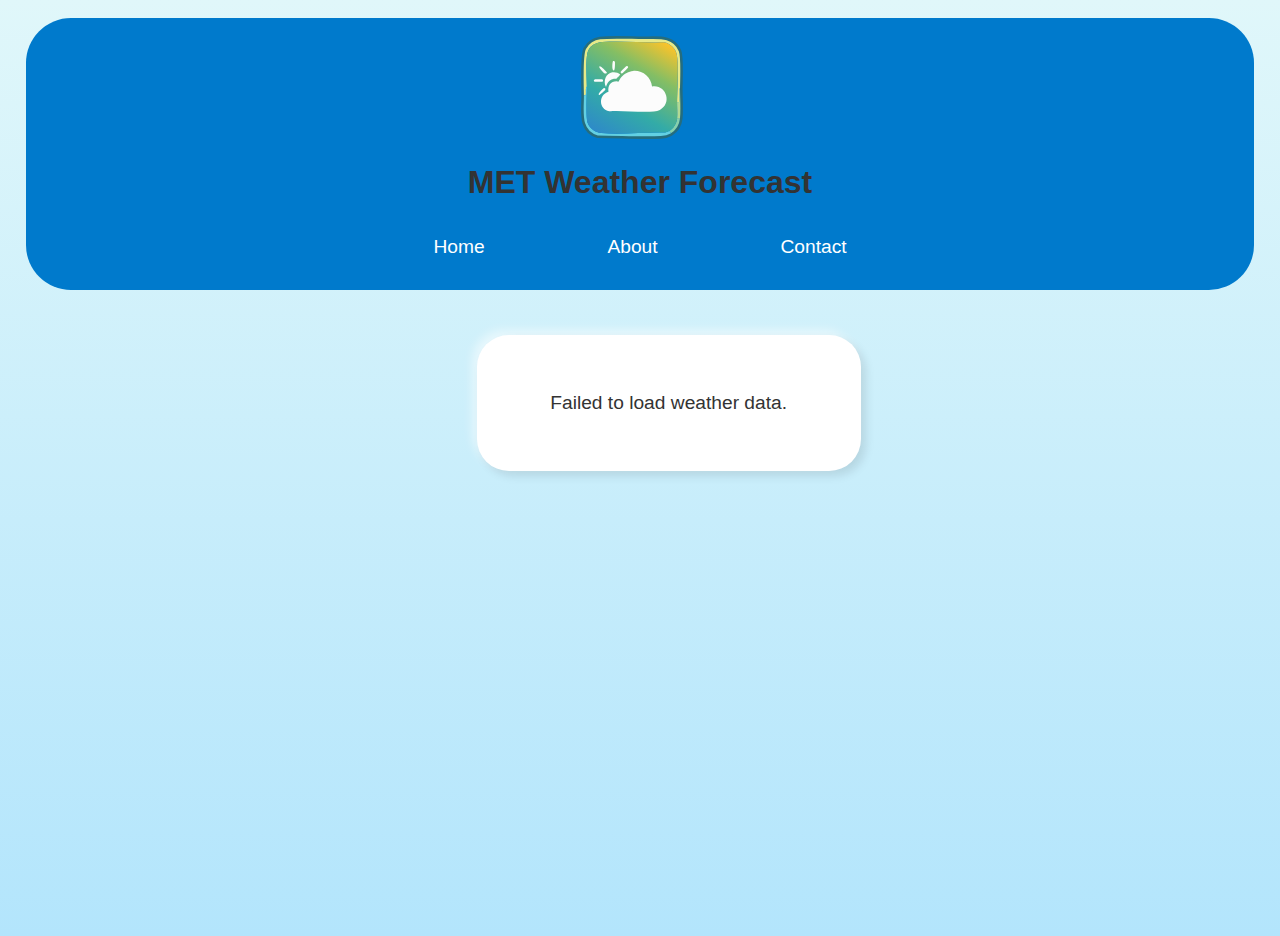
<file: templates/index.html>
<!DOCTYPE html>
<html lang="en">

<head>
    <meta charset="UTF-8">
    <meta name="viewport" content="width=device-width, initial-scale=1.0">
    <title>MET Weather App</title>
    <link rel="stylesheet" href="../static/style.css">
</head>

<body>
    <header>
        <img src="../static/images/Logo.svg" alt="MET Logo" class="logo">
        <h1>MET Weather Forecast</h1>
        <nav>
            <a href="index.html">Home</a>
            <a href="about.html">About</a>
            <a href="contact.html">Contact</a>
        </nav>
    </header>
    <main>
        <div id="weather-container">
            <h2>Weather in <span id="location">Oslo</span></h2>
            <img id="weather-icon" src="../static/images/icon.svg" alt="Weather Icon">
            <p><strong>Temperature:</strong> <span id="temperature"></span>°C</p>
            <p><strong>Wind Speed:</strong> <span id="wind"></span> m/s</p>
            <p><strong>Condition:</strong> <span id="condition"></span></p>
        </div>
    </main>
    <script src="../static/script.js"></script>
</body>

</html>
</file>
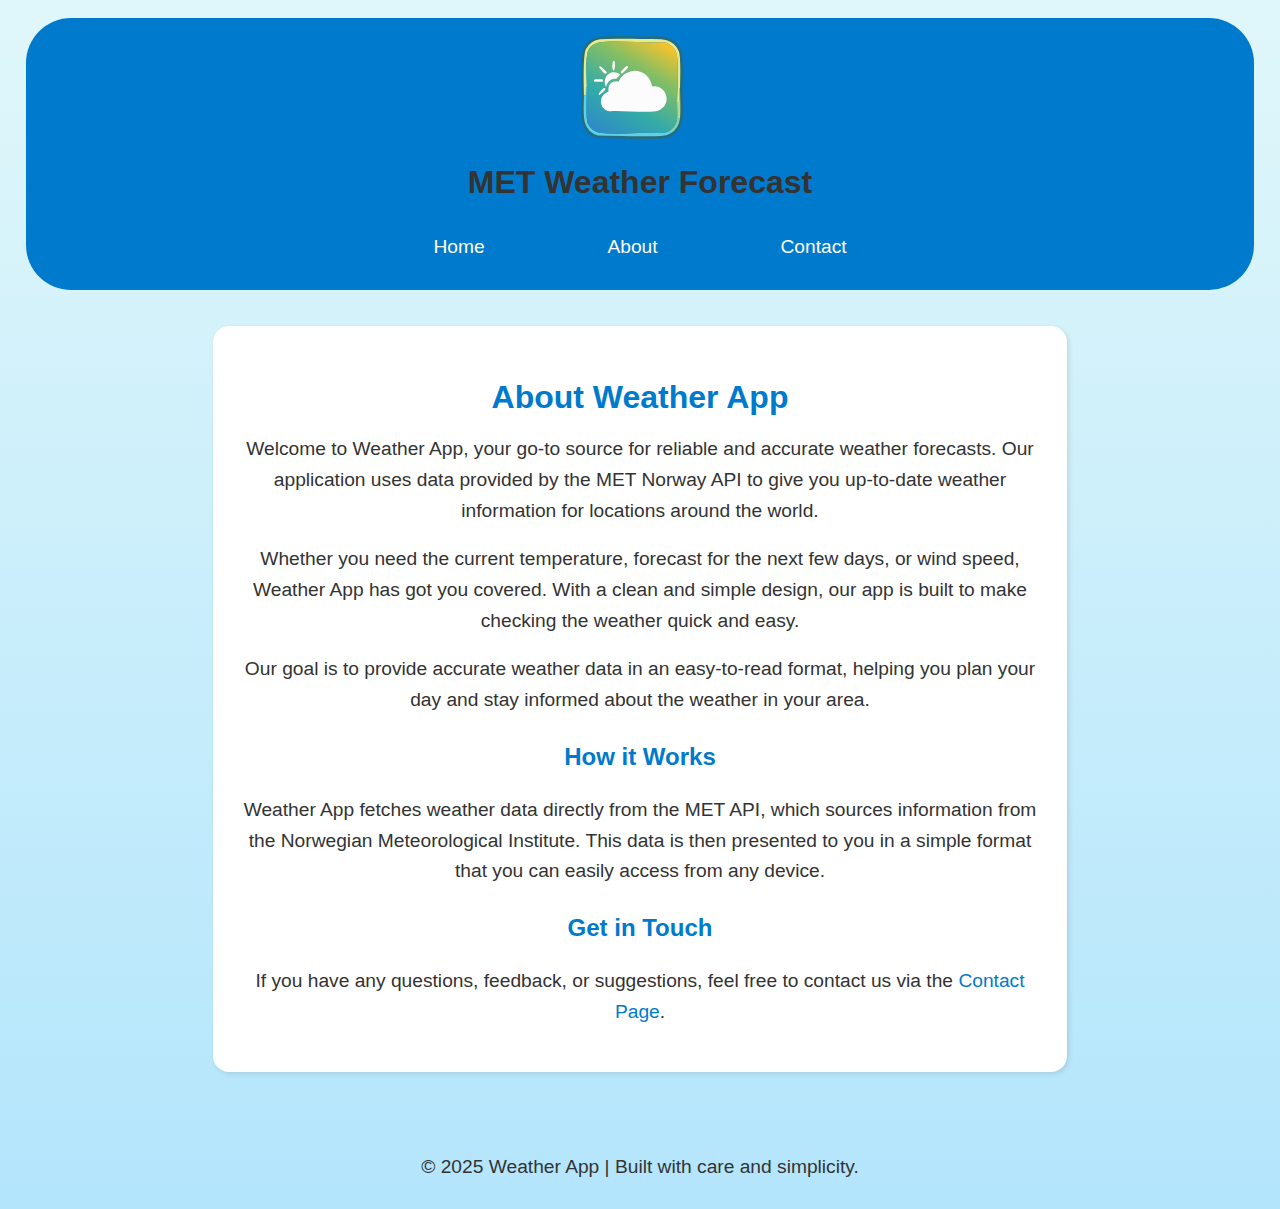
<file: templates/about.html>
<!DOCTYPE html>
<html lang="en">

<head>
    <meta charset="UTF-8">
    <meta name="viewport" content="width=device-width, initial-scale=1.0">
    <title>About - Weather App</title>
    <link rel="stylesheet" href="../static/style.css">
</head>

<body>

    <header>
        <img src="../static/images/Logo.svg" alt="MET Logo" class="logo">
        <h1>MET Weather Forecast</h1>
        </div>
        <nav>
            <a href="index.html">Home</a>
            <a href="about.html">About</a>
            <a href="contact.html">Contact</a>
        </nav>
    </header>


    <section class="about-section">
        <h2>About Weather App</h2>
        <p>Welcome to Weather App, your go-to source for reliable and accurate weather forecasts. Our application uses
            data provided by the MET Norway API to give you up-to-date weather information for locations around the
            world.</p>
        <p>Whether you need the current temperature, forecast for the next few days, or wind speed, Weather App has got
            you covered. With a clean and simple design, our app is built to make checking the weather quick and easy.
        </p>
        <p>Our goal is to provide accurate weather data in an easy-to-read format, helping you plan your day and stay
            informed about the weather in your area.</p>

        <h3>How it Works</h3>
        <p>Weather App fetches weather data directly from the MET API, which sources information from the Norwegian
            Meteorological Institute. This data is then presented to you in a simple format that you can easily access
            from any device.</p>

        <h3>Get in Touch</h3>
        <p>If you have any questions, feedback, or suggestions, feel free to contact us via the <a
                href="contact.html">Contact Page</a>.</p>
    </section>
    <script src="../static/script.js"></script>

    <footer>
        <p>&copy; 2025 Weather App | Built with care and simplicity.</p>
    </footer>

</body>

</html>
</file>
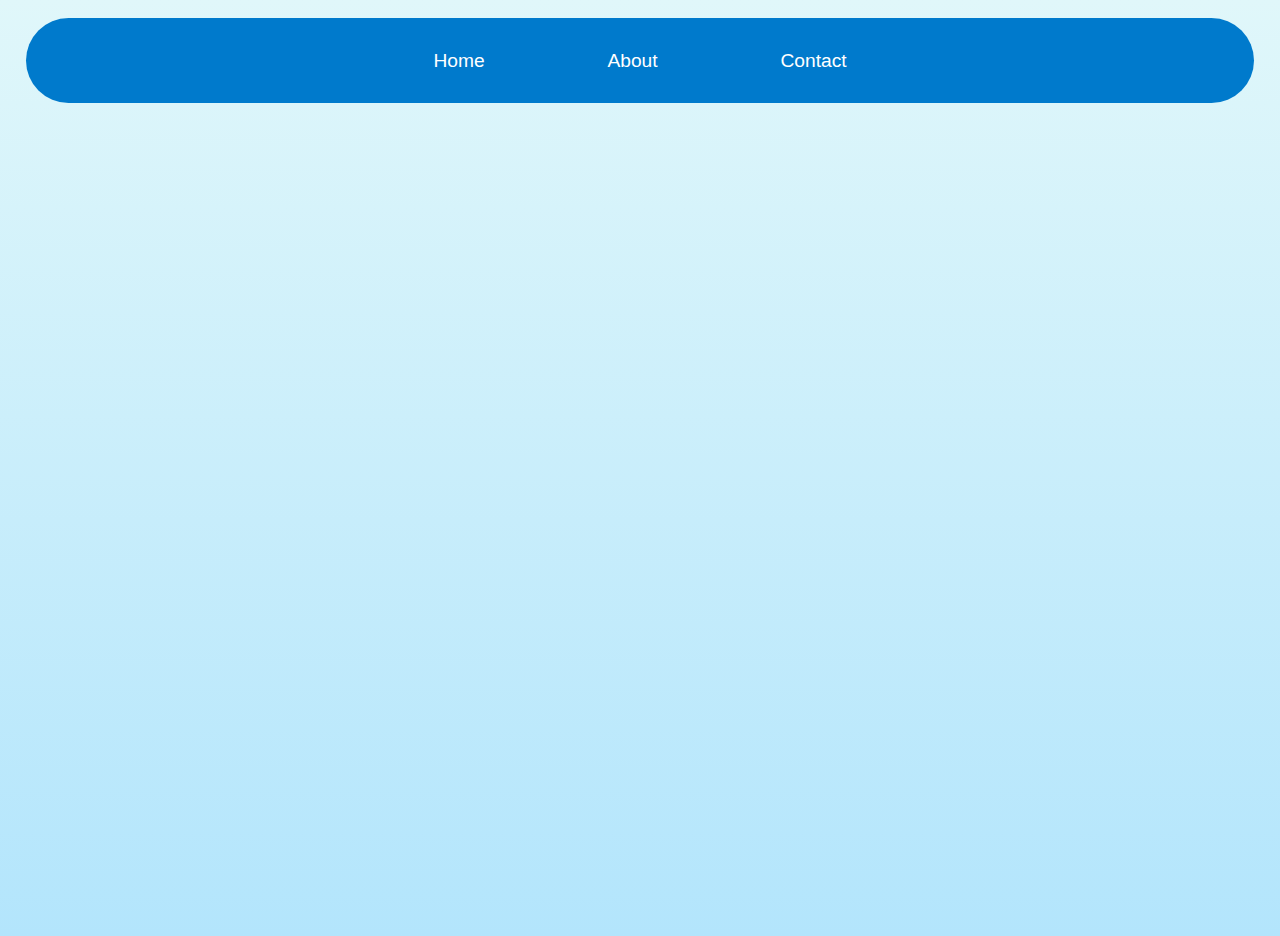
<file: templates/contact.html>
<!DOCTYPE html>
<html lang="en">

<head>
    <meta charset="UTF-8">
    <meta name="viewport" content="width=device-width, initial-scale=1.0">
    <title>Document</title>
    <link rel="stylesheet" href="../static/style.css">
</head>

<body>
    <header>
        <nav>
            <a href="index.html">Home</a>
            <a href="about.html">About</a>
            <a href="contact.html">Contact</a>
        </nav>
    </header>

    <script src="../static/script.js"></script>
    <footer></footer>
</body>

</html>
</file>
<file: static/style.css>
body {
    font-family: Arial, sans-serif;
    text-align: center;
    background: linear-gradient(to bottom, #e0f7fa, #b3e5fc); 
    color: #333;
    margin: 0;
    padding: 2vh 2%;
    display: flex;
    flex-direction: column;
    align-items: center;
    min-height: 100vh;
}


header {
    width: 100%;
    background: #007acc;
    padding: 2vh 0;
    border-radius: 5vh;
}

nav {
    display: flex;
    justify-content: center;
    gap: 5%;
}

nav a {
    color: white;
    text-decoration: none;
    font-size: 1.2rem;
    padding: 1.5vh 2.5%;
    border-radius: 0.5em;
    transition: background 0.3s ease;
}

nav a:hover {
    background: #005f8c; 
}


.logo-container {
    display: flex;
    justify-content: center;
    align-items: center;
    margin-bottom: 3vh;
}

.logo {
    width: 8vw;
    margin-right: 1em;
}


.about-section {
    background-color: white;
    padding: 3vh;
    margin-top: 4vh;
    border-radius: 1em;
    box-shadow: 2px 2px 5px rgba(0, 0, 0, 0.1);
    width: 90%;
    max-width: 800px;
    margin: 4vh auto;
    color: #333;
}

.about-section h2 {
    font-size: 2rem;
    color: #007acc; 
    margin-bottom: 2vh;
}

.about-section p {
    font-size: 1.2rem;
    line-height: 1.6;
    margin-bottom: 2vh;
}

.about-section h3 {
    font-size: 1.5rem;
    color: #007acc;
    margin-top: 3vh;
}

.about-section a {
    color: #007acc;
    text-decoration: none;
}

.about-section a:hover {
    text-decoration: underline;
}


#weather-container {
    background: #ffffff;
    padding: 5vh;
    border-radius: 2em;
    width: 90%;
    max-width: 25em;
    margin-top: 5vh;
    box-shadow: 5px 5px 10px rgba(0, 0, 0, 0.1), 
                -5px -5px 10px rgba(255, 255, 255, 0.5);
    transition: transform 0.3s ease-in-out;
}


#weather-container:hover {
    transform: translateY(-1vh);
}


#weather-icon {
    width: 20vw;
    max-width: 8em;
    margin: 2vh 0;
}


h2 {
    font-size: 2rem;
    color: #007acc; /* Accent color */
    margin-bottom: 2vh;
}

p {
    font-size: 1.2rem;
    margin: 1vh 0;
    line-height: 1.5;
}


@keyframes fadeIn {
    from { opacity: 0; transform: translateY(5vh); }
    to { opacity: 1; transform: translateY(0); }
}


h2, p {
    animation: fadeIn 0.8s ease-in-out;
}


footer {
    text-align: center;
    margin-top: 4vh;
    font-size: 1rem;
    color: #333;
}


@media (max-width: 600px) {
    h1 {
        font-size: 1.3rem;
    }

    #weather-container {
        width: 90%;
    }

    .logo-container {
        flex-direction: column;
        margin-bottom: 2vh;
    }

    .logo {
        margin-right: 0;
        margin-bottom: 1vh;
    }

    nav {
        flex-direction: column;
        gap: 3vh;
    }
}
</file>
